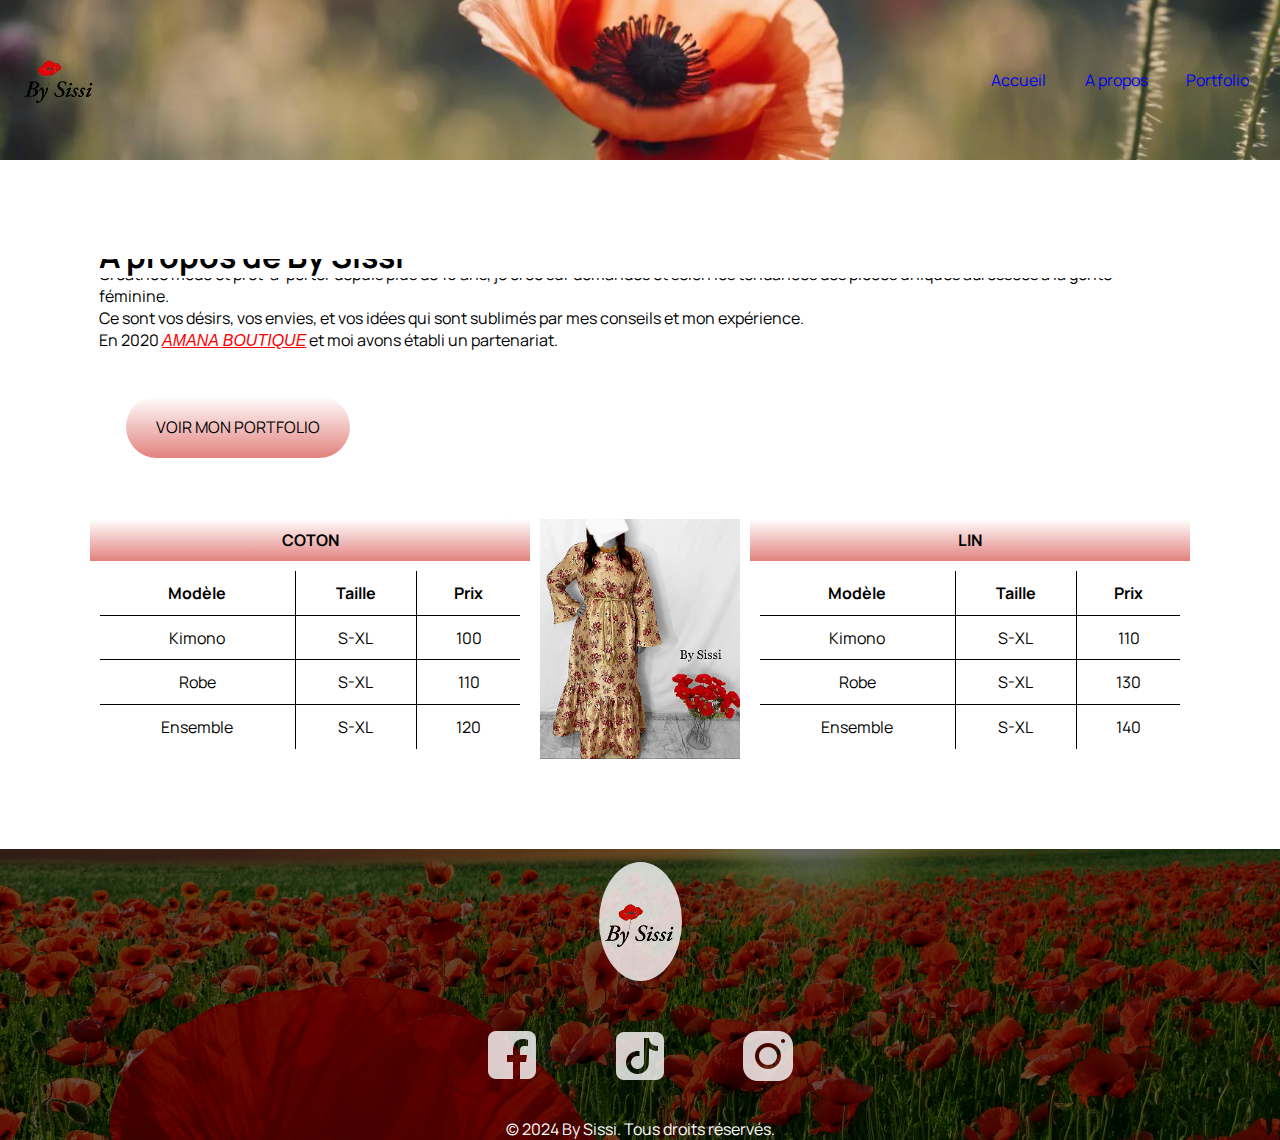
<file: a-propos.html>
<!DOCTYPE html>
<html lang="en">
  <head>
    <meta charset="UTF-8" />
    <meta name="viewport" content="width=device-width, initial-scale=1.0" />
    <title>BY SISSI A PROPOS</title>

    <link rel="stylesheet" href="shared.css" />
    <link rel="stylesheet" href="a-propos.css" />
    <link rel="preconnect" href="https://fonts.googleapis.com" />
    <link rel="stylesheet" href="script.js" />
    <link rel="preconnect" href="https://fonts.gstatic.com" crossorigin />
    <link
      href="https://fonts.googleapis.com/css2?family=Montserrat:ital,wght@0,100..900;1,100..900&display=swap"
      rel="stylesheet"
    />
    <link
      href="https://fonts.googleapis.com/css2?family=Manrope:wght@200..800&family=Montserrat:ital,wght@0,100..900;1,100..900&display=swap"
      rel="stylesheet"
    />
    <link rel="stylesheet" href="shared.css" />
    <link rel="preconnect" href="https://fonts.googleapis.com" />
    <link rel="preconnect" href="https://fonts.gstatic.com" crossorigin />
    <link
      href="https://fonts.googleapis.com/css2?family=Playwrite+US+Trad:wght@100..400&display=swap"
      rel="stylesheet"
    />
  </head>
  <body>
    <header>
      <a href="index.html" class="lien-icone">
        <img
          src="images/logo-removebg-preview.png"
          alt="Logo By Sissi"
          class="arrondi"
        />
      </a>
      <nav>
        <ul>
          <li>
            <a href="index.html">Accueil</a>
          </li>
          <li>
            <a href="a-propos.html">A propos</a>
          </li>
          <li>
            <a href="portfolio.html">Portfolio</a>
          </li>
        </ul>
      </nav>
    </header>
    <main>
      <section id="description">
        <h1>A propos de By Sissi</h1>
        <div>
          <p>
            Créatrice mode et prêt-à-porter depuis plus de 10 ans, je crée sur
            demandes et selon les tendances des pièces uniques adressées à la
            gente féminine. <br />

            Ce sont vos désirs, vos envies, et vos idées qui sont sublimés par
            mes conseils et mon expérience. <br />

            En 2020
            <a
              target="_blank"
              href="https://amanaboutique.com/"
              class="lien-amana"
              >AMANA BOUTIQUE</a
            >
            et moi avons établi un partenariat.
          </p>
        </div>
      </section>
      <section id="link">
        <a href="portfolio.html" class="cta_propos">VOIR MON PORTFOLIO</a>
      </section>
      <section id="tableau">
        <div>
          <div class="content-wrapper">
            <div class="tables-wrapper">
              <table>
                <caption>
                  COTON
                </caption>
                <tr>
                  <th>Modèle</th>
                  <th>Taille</th>
                  <th>Prix</th>
                </tr>
                <tr>
                  <td>Kimono</td>
                  <td>S-XL</td>
                  <td>100</td>
                </tr>

                <tr>
                  <td>Robe</td>
                  <td>S-XL</td>
                  <td>110</td>
                </tr>

                <tr>
                  <td>Ensemble</td>
                  <td>S-XL</td>
                  <td>120</td>
                </tr>
              </table>
              <img
                src="images/gold_bw.png"
                alt="photo de robe"
                class="arrondi"
              />
              <table>
                <caption>
                  LIN
                </caption>
                <tr>
                  <th>Modèle</th>
                  <th>Taille</th>
                  <th>Prix</th>
                </tr>
                <tr>
                  <td>Kimono</td>
                  <td>S-XL</td>
                  <td>110</td>
                </tr>

                <tr>
                  <td>Robe</td>
                  <td>S-XL</td>
                  <td>130</td>
                </tr>

                <tr>
                  <td>Ensemble</td>
                  <td>S-XL</td>
                  <td>140</td>
                </tr>
              </table>
            </div>
          </div>
        </div>
      </section>
    </main>
    <!-- LE FOOTER -->
    <footer>
      <div>
        <img src="images/logo.png" alt="logo By Sissi, prêt-à-porter moderne" />
      </div>
      <div>
        <nav>
          <ul>
            <li>
              <a
                target="_blank"
                href="https://www.instagram.com/bys_issi?igshN3RqOGwzazk5M3U0"
                class="lien-icone"
              >
                <img src="images/icons8-facebook-64.png" alt="logo instagram" />
              </a>
            </li>
            <li>
              <a
                target="_blank"
                href="https://www.instagram.com/bys_issi?igshN3RqOGwzazk5M3U0"
                class="lien-icone"
              >
                <img src="images/icons8-tic-tac-64.png" alt="logo instagram" />
              </a>
            </li>
            <li>
              <a
                target="_blank"
                href="https://www.instagram.com/bys_issi?igshN3RqOGwzazk5M3U0"
                class="lien-icone"
              >
                <img src="images/icons8-insta-64.png" alt="logo instagram" />
              </a>
            </li>
          </ul>
        </nav>
      </div>
      <div>
        <p>&copy; 2024 By Sissi. Tous droits réservés.</p>
      </div>
    </footer>
  </body>
</html>
</file>
<file: shared.css>
* {
  margin: 0;
  padding: 0;
  overflow-x: hidden;
}
body {
  height: 100%;
  font-family: "Manrope", sans-serif;
  color: white;

  a {
    text-decoration: none;
  }
  a:hover {
    text-decoration: underline;
  }
  a:visited {
    color: inherit;
  }
  ul {
    list-style: none;
  }
  header {
    display: flex;
    align-items: center;
    justify-content: space-between;
    height: 10%;
    padding: 2vh;
    background-image: url("images/one_flower.webp");
    background-size: cover;
    background-position: center;
  }
  ul {
    display: flex;
    justify-content: space-evenly;
    margin: 1vw;
    gap: 3vw;
  }
}
main {
  height: 80%;
}
footer {
  display: flex;
  flex-direction: column;
  align-items: center;
  justify-items: center;
  justify-content: center;
  flex-wrap: wrap;
  height: 10%;
  background-image: linear-gradient(rgba(0, 0, 0, 0.6), rgba(0, 0, 0, 0.6)),
    url("images/flowers.jpg");
  filter: blur(50%);
  background-size: cover;
  background-position: center;
  img {
    border-radius: 50%;
    opacity: 80%;
    margin: 1vw;
  }
  p {
    color: rgb(255, 255, 255);
    margin: 0 auto;
    text-align: center;
    width: 100%;
  }
}
ul {
  display: flex;
  justify-content: space-evenly;
}
</file>
<file: a-propos.css>
/* Styles pour le conteneur global */
main {
  display: flex;
  flex-direction: column;
  padding: 10vh;
}
#description {
  display: flex;
  flex-direction: column;
  color: black;
  margin: 1vh;
}
#link {
  color: black;
  margin: 4vh;
}
#tableau {
  color: black;
}
.content-wrapper {
  display: flex;
  align-items: flex-start; /* Aligne les éléments en haut */
  gap: 20px; /* Espacement entre les tableaux et l'image */
  margin-top: 20px; /* Espacement au-dessus */
  justify-content: center; /* Centre le contenu dans le conteneur */
}

.tables-wrapper {
  display: flex;
  flex-direction: row; /* Aligne les tableaux et l'image en ligne */
  gap: 10px; /* Espacement entre les tableaux et l'image */
  width: 100%; /* Utilise toute la largeur disponible */
}

.tables-wrapper table {
  flex: 1; /* Permet aux tableaux de s'étendre pour occuper un espace égal */
  background-color: white;
  border-collapse: collapse;
}

.tables-wrapper img {
  max-width: 200px; /* Limite la largeur de l'image pour qu'elle ne prenne pas trop de place */
  object-fit: cover; /* Ajuste l'image sans déformation */
  align-self: center; /* Centre verticalement l'image */
}

caption {
  background: linear-gradient(to bottom, #ffffff, #e2827e);
  color: black;
  padding: 10px;
  text-align: center;
  font-weight: bold;
}

td,
th {
  border: 1px solid black;
  padding: 8px;
  text-align: center; /* Centre le texte dans les cellules */
}

/* Ajout de styles globaux existants */
.carre-contenu {
  border-right: 1px solid white;
  border-bottom: 1px solid white;
  padding: 40px;
  margin-bottom: 20px;
  margin-top: 10px;
}

.carre-contenu p {
  font-family: "Playwrite US Trad", cursive;
  font-optical-sizing: auto;
  font-weight: weight;
  font-style: normal;
}
.carre-contenu h2 {
  margin-top: 30px;
}

.carre-contenu ul {
  margin-top: 30px;
}

.carre-contenu + div {
  text-align: center;
}

.a-propos-main {
  width: 50%;
  margin: auto;
}

.cta_propos {
  display: inline-block;
  border-radius: 50px;
  background: linear-gradient(to bottom, #ffffff, #e2827e);
  color: black;
  padding: 20px 30px;
}

.lien-amana {
  font-family: Arial, Helvetica, sans-serif;
  color: rgb(255, 0, 0);
  font-style: oblique;

  text-decoration: underline;
}

h1 {
  margin-top: -25px;
}

p {
  margin-top: -15px;
}

table {
  border: 10px solid white;
}

@media screen and (max-width: 768px) {
  .content-wrapper {
    display: none;
  }

  #always {
    display: none;
  }
}

.lien {
  font-size: 2vh;
}

.copyright {
  font-size: 2vh;
}
@import url("./shared.css");
</file>
